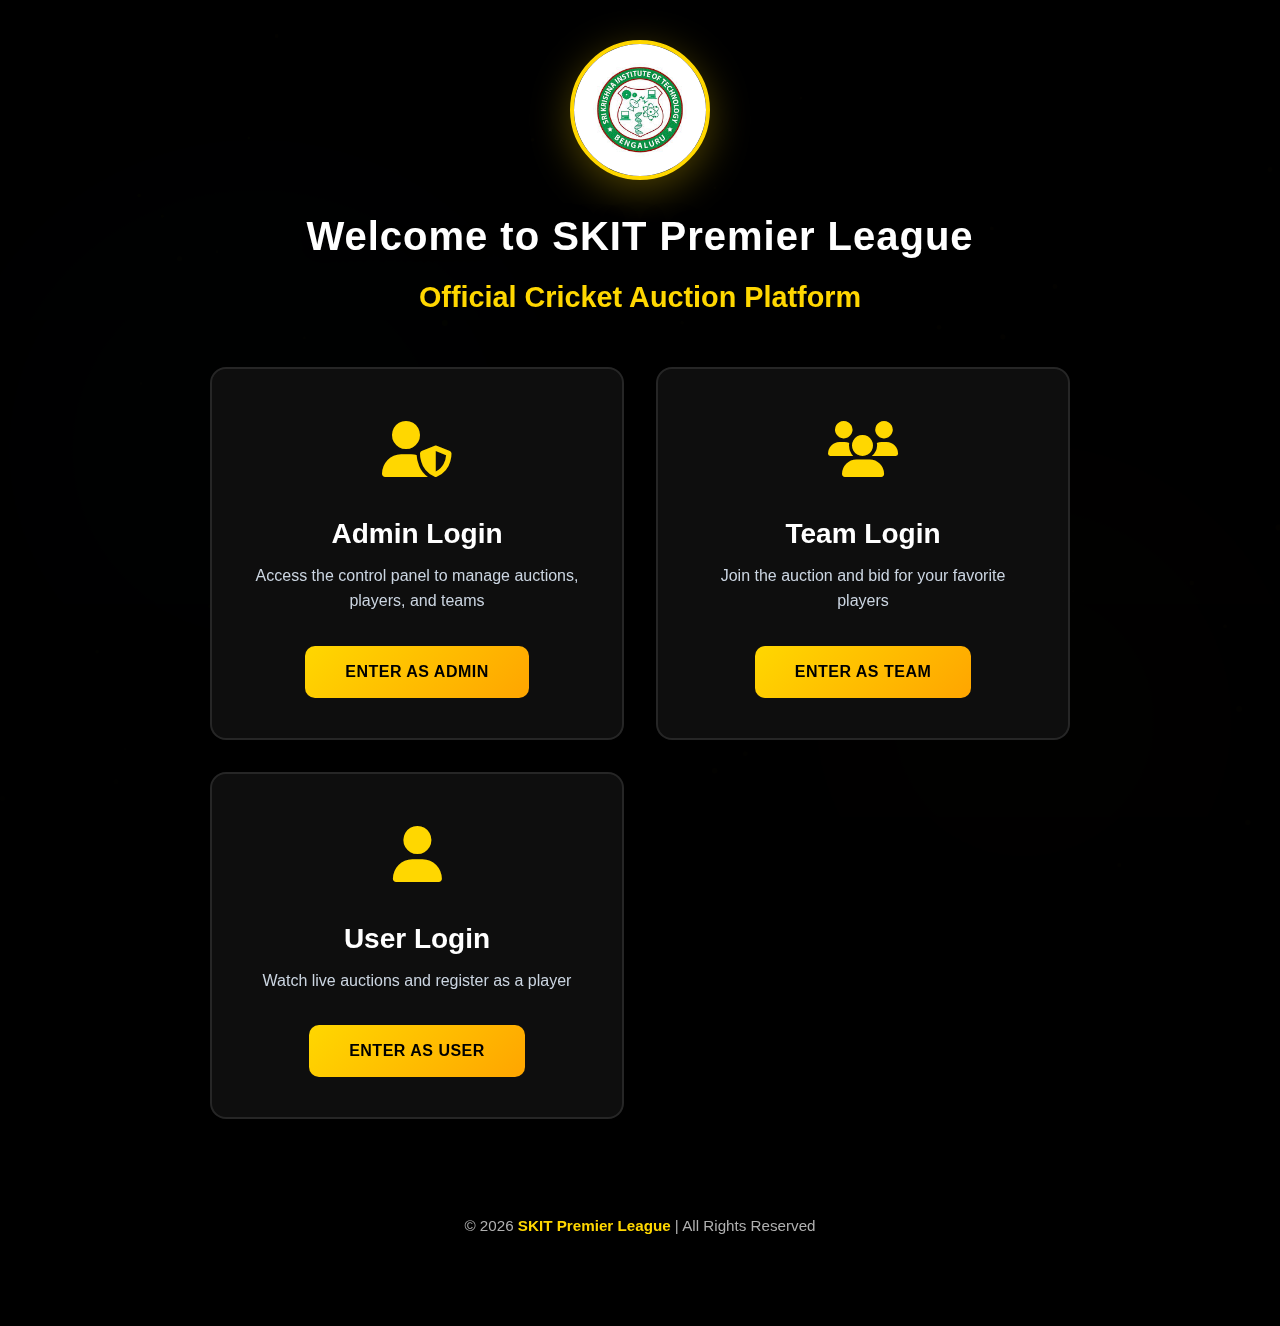
<file: templates/index.html>
<!DOCTYPE html>
<html lang="en">
<head>
  <meta charset="utf-8" />
  <meta name="viewport" content="width=device-width, initial-scale=1.0" />
  <title>SKIT Premier League - Cricket Auction Platform</title>
  <link rel="icon" type="image/jpeg" href="/static/skit-logo.jpg" />
  <link href="https://cdn.jsdelivr.net/npm/bootstrap@5.3.0/dist/css/bootstrap.min.css" rel="stylesheet" />
  <link rel="stylesheet" href="https://cdnjs.cloudflare.com/ajax/libs/font-awesome/6.4.0/css/all.min.css" />
  <link rel="stylesheet" href="/static/skit-pro.css" />
  
  <style>
    body {
      background: #000000 !important;
      overflow-x: hidden;
    }

    .hero-section {
      position: relative;
      min-height: 100vh;
      display: flex;
      align-items: center;
      justify-content: center;
      background: linear-gradient(rgba(0, 0, 0, 0.7), rgba(0, 0, 0, 0.85)),
                  url('https://images.unsplash.com/photo-1540747913346-19e32dc3e97e?w=1920&q=80') center/cover;
      background-attachment: fixed;
      padding: 40px 20px;
      animation: fadeIn 0.8s ease-out;
    }

    @keyframes fadeIn {
      from { opacity: 0; }
      to { opacity: 1; }
    }

    .hero-content {
      text-align: center;
      max-width: 1200px;
      animation: slideUp 1s ease-out;
    }

    @keyframes slideUp {
      from { opacity: 0; transform: translateY(30px); }
      to { opacity: 1; transform: translateY(0); }
    }

    .college-logo {
      width: 140px;
      height: 140px;
      border-radius: 50%;
      border: 4px solid #ffd700;
      box-shadow: 0 10px 40px rgba(255, 215, 0, 0.3);
      margin-bottom: 2rem;
      object-fit: cover;
    }

    .hero-title {
      font-size: clamp(2.5rem, 5vw, 4rem);
      font-weight: 800;
      color: #ffffff;
      margin-bottom: 1rem;
      text-shadow: 0 4px 20px rgba(0, 0, 0, 0.5);
      letter-spacing: 1px;
    }

    .hero-subtitle {
      font-size: clamp(1.2rem, 2.5vw, 1.8rem);
      color: #ffd700;
      margin-bottom: 3rem;
      font-weight: 600;
    }

    .login-cards {
      display: grid;
      grid-template-columns: repeat(auto-fit, minmax(300px, 1fr));
      gap: 2rem;
      max-width: 900px;
      margin: 0 auto;
      padding: 0 20px;
    }

    .login-card {
      background: rgba(17, 17, 17, 0.8);
      border: 2px solid rgba(255, 255, 255, 0.1);
      border-radius: 16px;
      padding: 2.5rem;
      text-align: center;
      transition: all 0.3s ease;
      cursor: pointer;
      position: relative;
      overflow: hidden;
    }

    .login-card::before {
      content: '';
      position: absolute;
      top: 0;
      left: 0;
      right: 0;
      bottom: 0;
      background: linear-gradient(135deg, #ffd700, #ffa500);
      opacity: 0;
      transition: opacity 0.3s ease;
    }

    .login-card:hover {
      transform: translateY(-8px);
      border-color: #ffd700;
      box-shadow: 0 20px 40px rgba(255, 215, 0, 0.2);
    }

    .login-card:hover::before {
      opacity: 0.05;
    }

    .login-card-content {
      position: relative;
      z-index: 1;
    }

    .card-icon {
      font-size: 3.5rem;
      color: #ffd700;
      margin-bottom: 1.5rem;
    }

    .card-title {
      font-size: 1.75rem;
      font-weight: 700;
      color: #ffffff;
      margin-bottom: 1rem;
    }

    .card-description {
      color: #cbd5e1;
      margin-bottom: 2rem;
      line-height: 1.6;
    }

    .card-btn {
      background: linear-gradient(135deg, #ffd700, #ffa500);
      color: #000000;
      border: none;
      padding: 14px 40px;
      border-radius: 10px;
      font-weight: 600;
      font-size: 1rem;
      transition: all 0.3s ease;
      cursor: pointer;
      text-transform: uppercase;
      letter-spacing: 0.5px;
    }

    .card-btn:hover {
      transform: scale(1.05);
      box-shadow: 0 10px 25px rgba(255, 215, 0, 0.4);
    }

    .footer {
      text-align: center;
      padding: 2rem;
      color: #94a3b8;
      font-size: 0.95rem;
      margin-top: 4rem;
    }

    .footer-highlight {
      color: #ffd700;
      font-weight: 600;
    }

    @media (max-width: 768px) {
      .hero-title { font-size: 2rem; }
      .hero-subtitle { font-size: 1.2rem; }
      .login-cards { grid-template-columns: 1fr; gap: 1.5rem; }
      .login-card { padding: 2rem 1.5rem; }
      .college-logo { width: 100px; height: 100px; }
    }
  </style>
</head>
<body>

  <!-- Hero Section -->
  <div class="hero-section">
    <div class="hero-content">
      <!-- College Logo -->
      <img src="/static/skit-logo.jpg" alt="SKIT College Logo" class="college-logo" />

      <h1 class="hero-title">Welcome to SKIT Premier League</h1>
      <p class="hero-subtitle">Official Cricket Auction Platform</p>
      
      <!-- Login Cards -->
      <div class="login-cards">
        <!-- Admin Login Card -->
        <div class="login-card" id="admin-login-card">
          <div class="login-card-content">
            <div class="card-icon">
              <i class="fas fa-user-shield"></i>
            </div>
            <h3 class="card-title">Admin Login</h3>
            <p class="card-description">
              Access the control panel to manage auctions, players, and teams
            </p>
            <button class="card-btn" type="button">Enter as Admin</button>
          </div>
        </div>

        <!-- Team Login Card -->
        <div class="login-card" id="team-login-card">
          <div class="login-card-content">
            <div class="card-icon">
              <i class="fas fa-users"></i>
            </div>
            <h3 class="card-title">Team Login</h3>
            <p class="card-description">
              Join the auction and bid for your favorite players
            </p>
            <button class="card-btn" type="button">Enter as Team</button>
          </div>
        </div>

        <!-- User Login Card -->
        <div class="login-card" id="user-login-card">
          <div class="login-card-content">
            <div class="card-icon">
              <i class="fas fa-user"></i>
            </div>
            <h3 class="card-title">User Login</h3>
            <p class="card-description">
              Watch live auctions and register as a player
            </p>
            <button class="card-btn" type="button">Enter as User</button>
          </div>
        </div>
      </div>

      <!-- Footer -->
      <div class="footer">
        <p>© 2026 <span class="footer-highlight">SKIT Premier League</span> | All Rights Reserved</p>
      </div>
    </div>
  </div>

  <!-- Admin Login Modal -->
  <div class="modal fade" id="adminModal" tabindex="-1" aria-labelledby="adminModalLabel" aria-hidden="true">
    <div class="modal-dialog modal-dialog-centered">
      <div class="modal-content">
        <div class="modal-header">
          <h5 class="modal-title" id="adminModalLabel">
            <i class="fas fa-user-shield me-2"></i>Admin Login
          </h5>
          <button type="button" class="btn-close" data-bs-dismiss="modal" aria-label="Close"></button>
        </div>
        <div class="modal-body">
          <div class="alert alert-warning mb-3">
            <i class="fas fa-exclamation-triangle me-2"></i>
            Admin login is for authorized organizers only.
          </div>
          <form id="admin-login-form">
            <div class="mb-3">
              <label class="form-label">Admin Email</label>
              <input name="email" type="email" class="form-control" placeholder="admin@cricket.com" required />
            </div>
            <div class="mb-3">
              <label class="form-label">Password</label>
              <input name="password" type="password" class="form-control" placeholder="Enter your password" required minlength="8" />
            </div>
            <div class="d-grid">
              <button type="submit" class="btn btn-primary">
                <i class="fas fa-sign-in-alt me-2"></i>Login as Admin
              </button>
            </div>
          </form>
        </div>
      </div>
    </div>
  </div>

  <!-- Team Login Modal -->
  <div class="modal fade" id="teamModal" tabindex="-1" aria-labelledby="teamModalLabel" aria-hidden="true">
    <div class="modal-dialog modal-dialog-centered">
      <div class="modal-content">
        <div class="modal-header">
          <h5 class="modal-title" id="teamModalLabel">
            <i class="fas fa-users me-2"></i>Team Login
          </h5>
          <button type="button" class="btn-close" data-bs-dismiss="modal" aria-label="Close"></button>
        </div>
        <div class="modal-body">
          <div class="alert alert-info mb-3">
            <i class="fas fa-info-circle me-2"></i>
            Team login is for registered teams to participate in bidding.
          </div>
          <form id="team-login-form">
            <div class="mb-3">
              <label class="form-label">Team Username</label>
              <input name="username" type="text" class="form-control" placeholder="Enter team username" required />
            </div>
            <div class="mb-3">
              <label class="form-label">Password</label>
              <input name="password" type="password" class="form-control" placeholder="Enter your password" required />
            </div>
            <div class="d-grid">
              <button type="submit" class="btn btn-primary">
                <i class="fas fa-sign-in-alt me-2"></i>Login as Team
              </button>
            </div>
          </form>
        </div>
      </div>
    </div>
  </div>

  <!-- User Login Modal -->
  <div class="modal fade" id="userLoginModal" tabindex="-1" aria-labelledby="userLoginModalLabel" aria-hidden="true">
    <div class="modal-dialog modal-dialog-centered">
      <div class="modal-content">
        <div class="modal-header">
          <h5 class="modal-title" id="userLoginModalLabel">
            <i class="fas fa-user me-2"></i>User Login
          </h5>
          <button type="button" class="btn-close" data-bs-dismiss="modal" aria-label="Close"></button>
        </div>
        <div class="modal-body">
          <form id="user-login-form">
            <div class="mb-3">
              <label class="form-label">Email</label>
              <input name="email" type="email" class="form-control" placeholder="your@email.com" required />
            </div>
            <div class="mb-3">
              <label class="form-label">Password</label>
              <input name="password" type="password" class="form-control" placeholder="Enter your password" required minlength="8" />
            </div>
            <div class="d-grid">
              <button type="submit" class="btn btn-primary">
                <i class="fas fa-sign-in-alt me-2"></i>Login
              </button>
            </div>
          </form>
          <div class="text-center mt-3">
            <small style="color: #94a3b8;">
              Don't have an account? 
              <a href="#" class="text-decoration-none" style="color: #facc15;" data-bs-dismiss="modal" data-bs-toggle="modal" data-bs-target="#registerModal">
                Register here
              </a>
            </small>
          </div>
        </div>
      </div>
    </div>
  </div>

  <!-- Register Modal -->
  <div class="modal fade" id="registerModal" tabindex="-1" aria-labelledby="registerModalLabel" aria-hidden="true">
    <div class="modal-dialog modal-dialog-centered">
      <div class="modal-content">
        <div class="modal-header">
          <h5 class="modal-title" id="registerModalLabel">
            <i class="fas fa-user-plus me-2"></i>Create Account
          </h5>
          <button type="button" class="btn-close" data-bs-dismiss="modal" aria-label="Close"></button>
        </div>
        <div class="modal-body">
          <form id="register-form">
            <div class="mb-3">
              <label class="form-label">Email</label>
              <input name="email" type="email" class="form-control" placeholder="your@email.com" required />
            </div>
            <div class="mb-3">
              <label class="form-label">Name (optional)</label>
              <input name="name" type="text" class="form-control" placeholder="Your full name" />
            </div>
            <div class="mb-3">
              <label class="form-label">Password</label>
              <input name="password" type="password" class="form-control" placeholder="Create a password (min 8 characters)" required minlength="8" />
            </div>
            <div class="d-grid">
              <button type="submit" class="btn btn-primary">
                <i class="fas fa-user-plus me-2"></i>Create Account
              </button>
            </div>
          </form>
          <div class="text-center mt-3">
            <small style="color: #94a3b8;">
              Already have an account? 
              <a href="#" class="text-decoration-none" style="color: #facc15;" data-bs-dismiss="modal" data-bs-toggle="modal" data-bs-target="#userLoginModal">
                Login here
              </a>
            </small>
          </div>
        </div>
      </div>
    </div>
  </div>

  <script src="https://cdn.jsdelivr.net/npm/bootstrap@5.3.0/dist/js/bootstrap.bundle.min.js"></script>
  <script src="/static/cinematic-effects.js"></script>
  
  <script>
    // Wait for DOM to be fully loaded
    document.addEventListener('DOMContentLoaded', function() {
      
      // Function to open modal
      function openModal(modalId) {
        const modal = new bootstrap.Modal(document.getElementById(modalId));
        modal.show();
      }

      // Add click event listeners to login cards
      document.getElementById('admin-login-card').addEventListener('click', function() {
        openModal('adminModal');
      });

      document.getElementById('team-login-card').addEventListener('click', function() {
        openModal('teamModal');
      });

      document.getElementById('user-login-card').addEventListener('click', function() {
        openModal('userLoginModal');
      });

      // User Login Form Handler
      document.getElementById('user-login-form').addEventListener('submit', async (e) => {
        e.preventDefault();
        const formData = new FormData(e.target);
        
        try {
          const response = await fetch('/auth/login', {
            method: 'POST',
            body: formData
          });
          
          const data = await response.json();
          
          if (response.ok && data.access_token) {
            localStorage.setItem('access_token', data.access_token);
            localStorage.setItem('refresh_token', data.refresh_token);
            
            // Close modal first
            const modalElement = document.getElementById('userLoginModal');
            const modal = bootstrap.Modal.getInstance(modalElement);
            if (modal) {
              modal.hide();
            }
            
            // Wait for modal to close, then redirect
            setTimeout(() => {
              window.location.href = '/user/dashboard';
            }, 300);
          } else {
            alert(data.detail || 'Login failed. Please check your credentials.');
          }
        } catch (error) {
          console.error('Login error:', error);
          alert('An error occurred during login. Please try again.');
        }
      });

      // Register Form Handler
      document.getElementById('register-form').addEventListener('submit', async (e) => {
        e.preventDefault();
        const formData = new FormData(e.target);
        
        try {
          const response = await fetch('/auth/register', {
            method: 'POST',
            body: formData
          });
          
          const data = await response.json();
          
          if (response.ok && data.ok) {
            alert(data.message || 'Registration successful! Please login.');
            
            // Close register modal
            const registerModalElement = document.getElementById('registerModal');
            const registerModal = bootstrap.Modal.getInstance(registerModalElement);
            if (registerModal) {
              registerModal.hide();
            }
            
            // Open login modal after a short delay
            setTimeout(() => {
              openModal('userLoginModal');
            }, 500);
            
            e.target.reset();
          } else {
            alert(data.detail || 'Registration failed. Please try again.');
          }
        } catch (error) {
          console.error('Registration error:', error);
          alert('An error occurred during registration. Please try again.');
        }
      });

      // Admin Login Form Handler
      document.getElementById('admin-login-form').addEventListener('submit', async (e) => {
        e.preventDefault();
        const formData = new FormData(e.target);
        
        try {
          const response = await fetch('/auth/login', {
            method: 'POST',
            body: formData
          });
          
          const data = await response.json();
          
          if (response.ok && data.access_token) {
            localStorage.setItem('access_token', data.access_token);
            localStorage.setItem('refresh_token', data.refresh_token);
            
            // Close modal first
            const modalElement = document.getElementById('adminModal');
            const modal = bootstrap.Modal.getInstance(modalElement);
            if (modal) {
              modal.hide();
            }
            
            // Wait for modal to close, then redirect
            setTimeout(() => {
              window.location.href = '/admin';
            }, 300);
          } else {
            alert(data.detail || 'Login failed. Please check your credentials.');
          }
        } catch (error) {
          console.error('Login error:', error);
          alert('An error occurred during login. Please try again.');
        }
      });

      // Team Login Form Handler
      document.getElementById('team-login-form').addEventListener('submit', async (e) => {
        e.preventDefault();
        const formData = new FormData(e.target);
        
        console.log('Team login attempt with username:', formData.get('username'));
        
        try {
          const response = await fetch('/auth/team/login', {
            method: 'POST',
            body: formData
          });
          
          const data = await response.json();
          console.log('Team login response:', data);
          
          if (response.ok && data.access_token) {
            localStorage.setItem('access_token', data.access_token);
            localStorage.setItem('refresh_token', data.refresh_token);
            localStorage.setItem('team_id', data.team_id);
            console.log('Tokens saved, redirecting to team dashboard...');
            
            // Close modal first
            const modalElement = document.getElementById('teamModal');
            const modal = bootstrap.Modal.getInstance(modalElement);
            if (modal) {
              modal.hide();
            }
            
            // Wait for modal to close, then redirect
            setTimeout(() => {
              window.location.href = '/team/dashboard';
            }, 300);
          } else {
            console.error('Team login failed:', data);
            alert(data.detail || 'Login failed. Please check your credentials.');
          }
        } catch (error) {
          console.error('Team login error:', error);
          alert('An error occurred during login. Please try again.');
        }
      });

    }); // End of DOMContentLoaded
  </script>

</body>
</html>
</file>
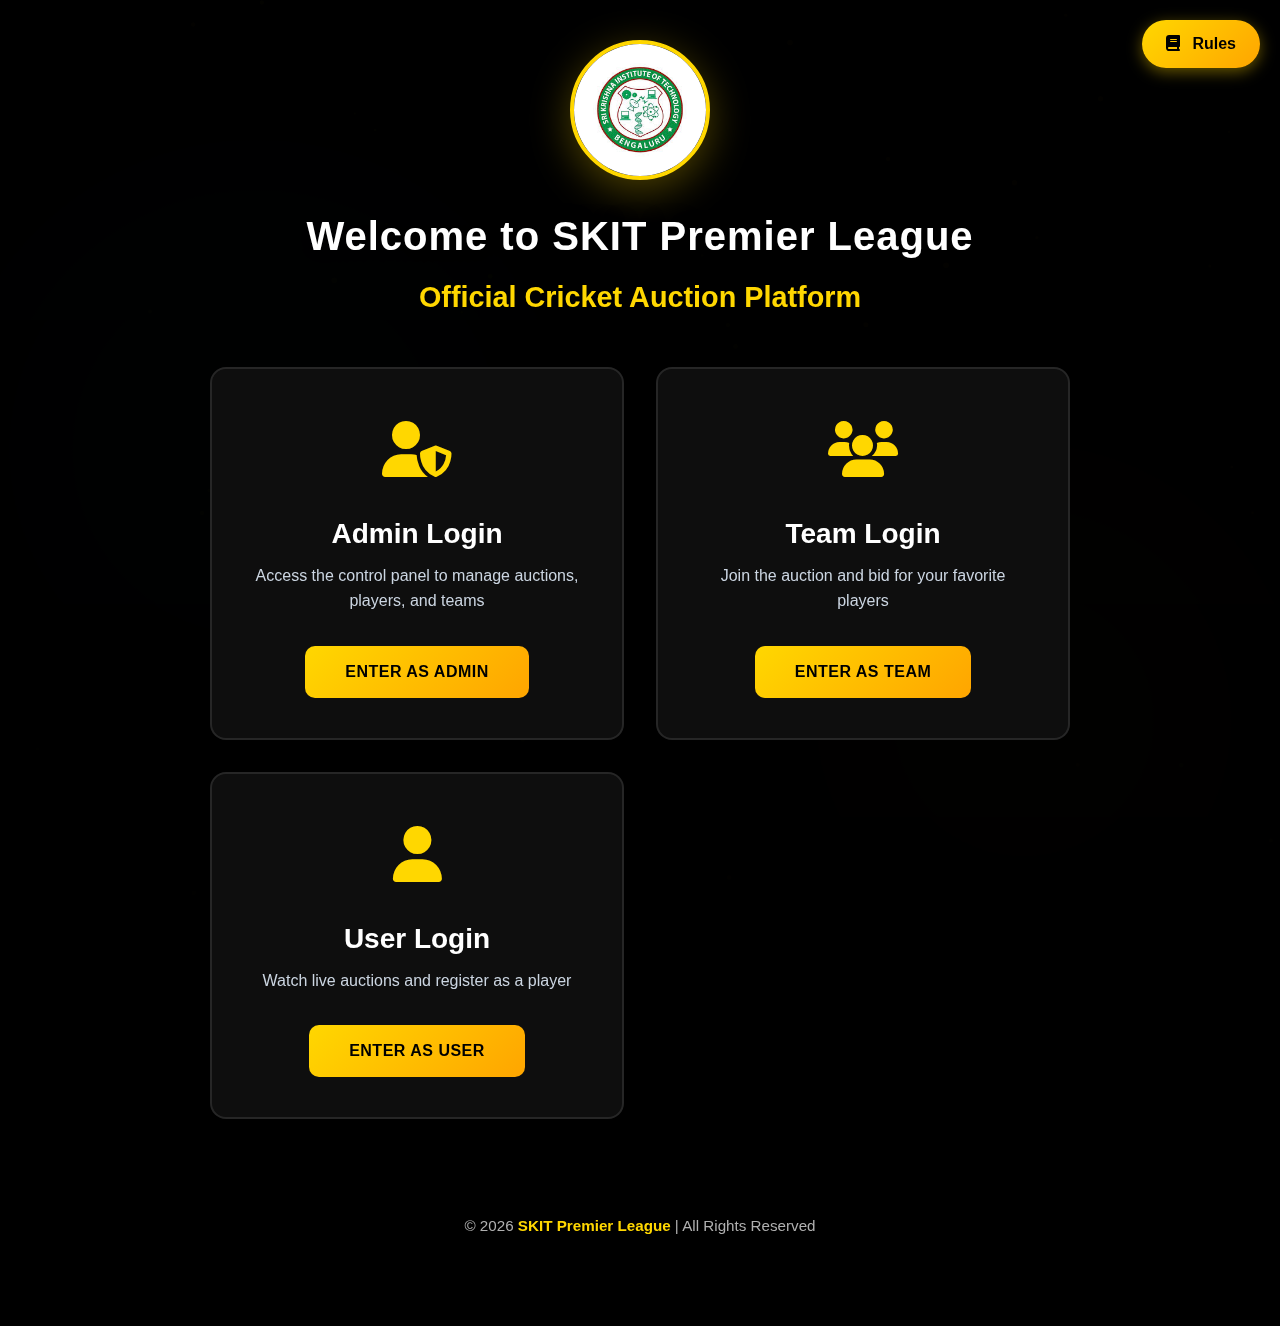
<file: cricket-auction-platform1/templates/index.html>
<!DOCTYPE html>
<html lang="en">
<head>
  <meta charset="utf-8" />
  <meta name="viewport" content="width=device-width, initial-scale=1.0" />
  <title>SKIT Premier League - Cricket Auction Platform</title>
  <link rel="icon" type="image/jpeg" href="/static/skit-logo.jpg" />
  <link href="https://cdn.jsdelivr.net/npm/bootstrap@5.3.0/dist/css/bootstrap.min.css" rel="stylesheet" />
  <link rel="stylesheet" href="https://cdnjs.cloudflare.com/ajax/libs/font-awesome/6.4.0/css/all.min.css" />
  <link rel="stylesheet" href="/static/skit-pro.css" />
  
  <style>
    body {
      background: #000000 !important;
      overflow-x: hidden;
    }

    .hero-section {
      position: relative;
      min-height: 100vh;
      display: flex;
      align-items: center;
      justify-content: center;
      background: linear-gradient(rgba(0, 0, 0, 0.7), rgba(0, 0, 0, 0.85)),
                  url('https://images.unsplash.com/photo-1540747913346-19e32dc3e97e?w=1920&q=80') center/cover;
      background-attachment: fixed;
      padding: 40px 20px;
      animation: fadeIn 0.8s ease-out;
    }

    @keyframes fadeIn {
      from { opacity: 0; }
      to { opacity: 1; }
    }

    .hero-content {
      text-align: center;
      max-width: 1200px;
      animation: slideUp 1s ease-out;
    }

    @keyframes slideUp {
      from { opacity: 0; transform: translateY(30px); }
      to { opacity: 1; transform: translateY(0); }
    }

    .college-logo {
      width: 140px;
      height: 140px;
      border-radius: 50%;
      border: 4px solid #ffd700;
      box-shadow: 0 10px 40px rgba(255, 215, 0, 0.3);
      margin-bottom: 2rem;
      object-fit: cover;
    }

    .hero-title {
      font-size: clamp(2.5rem, 5vw, 4rem);
      font-weight: 800;
      color: #ffffff;
      margin-bottom: 1rem;
      text-shadow: 0 4px 20px rgba(0, 0, 0, 0.5);
      letter-spacing: 1px;
    }

    .hero-subtitle {
      font-size: clamp(1.2rem, 2.5vw, 1.8rem);
      color: #ffd700;
      margin-bottom: 3rem;
      font-weight: 600;
    }

    .login-cards {
      display: grid;
      grid-template-columns: repeat(auto-fit, minmax(300px, 1fr));
      gap: 2rem;
      max-width: 900px;
      margin: 0 auto;
      padding: 0 20px;
    }

    .login-card {
      background: rgba(17, 17, 17, 0.8);
      border: 2px solid rgba(255, 255, 255, 0.1);
      border-radius: 16px;
      padding: 2.5rem;
      text-align: center;
      transition: all 0.3s ease;
      cursor: pointer;
      position: relative;
      overflow: hidden;
    }

    .login-card::before {
      content: '';
      position: absolute;
      top: 0;
      left: 0;
      right: 0;
      bottom: 0;
      background: linear-gradient(135deg, #ffd700, #ffa500);
      opacity: 0;
      transition: opacity 0.3s ease;
    }

    .login-card:hover {
      transform: translateY(-8px);
      border-color: #ffd700;
      box-shadow: 0 20px 40px rgba(255, 215, 0, 0.2);
    }

    .login-card:hover::before {
      opacity: 0.05;
    }

    .login-card-content {
      position: relative;
      z-index: 1;
    }

    .card-icon {
      font-size: 3.5rem;
      color: #ffd700;
      margin-bottom: 1.5rem;
    }

    .card-title {
      font-size: 1.75rem;
      font-weight: 700;
      color: #ffffff;
      margin-bottom: 1rem;
    }

    .card-description {
      color: #cbd5e1;
      margin-bottom: 2rem;
      line-height: 1.6;
    }

    .card-btn {
      background: linear-gradient(135deg, #ffd700, #ffa500);
      color: #000000;
      border: none;
      padding: 14px 40px;
      border-radius: 10px;
      font-weight: 600;
      font-size: 1rem;
      transition: all 0.3s ease;
      cursor: pointer;
      text-transform: uppercase;
      letter-spacing: 0.5px;
    }

    .card-btn:hover {
      transform: scale(1.05);
      box-shadow: 0 10px 25px rgba(255, 215, 0, 0.4);
    }

    .footer {
      text-align: center;
      padding: 2rem;
      color: #94a3b8;
      font-size: 0.95rem;
      margin-top: 4rem;
    }

    .footer-highlight {
      color: #ffd700;
      font-weight: 600;
    }

    @media (max-width: 768px) {
      .hero-title { font-size: 2rem; }
      .hero-subtitle { font-size: 1.2rem; }
      .login-cards { grid-template-columns: 1fr; gap: 1.5rem; }
      .login-card { padding: 2rem 1.5rem; }
      .college-logo { width: 100px; height: 100px; }
    }
    
    /* Rules Button */
    .rules-btn {
      position: fixed;
      top: 20px;
      right: 20px;
      background: linear-gradient(135deg, #ffd700, #ffa500);
      color: #000;
      border: none;
      padding: 12px 24px;
      border-radius: 25px;
      font-weight: 600;
      font-size: 1rem;
      cursor: pointer;
      box-shadow: 0 4px 15px rgba(255, 215, 0, 0.4);
      transition: all 0.3s ease;
      z-index: 1000;
    }
    
    .rules-btn:hover {
      transform: translateY(-2px);
      box-shadow: 0 6px 20px rgba(255, 215, 0, 0.6);
    }
    
    .rules-btn i {
      margin-right: 8px;
    }
  </style>
</head>
<body>

  <!-- Hero Section -->
  <div class="hero-section">
    <!-- Rules Button (Top Right) -->
    <button class="rules-btn" onclick="openRulesModal()">
      <i class="fas fa-book"></i> Rules
    </button>
    
    <div class="hero-content">
      <!-- College Logo -->
      <img src="/static/skit-logo.jpg" alt="SKIT College Logo" class="college-logo" />

      <h1 class="hero-title">Welcome to SKIT Premier League</h1>
      <p class="hero-subtitle">Official Cricket Auction Platform</p>
      
      <!-- Login Cards -->
      <div class="login-cards">
        <!-- Admin Login Card -->
        <div class="login-card" id="admin-login-card">
          <div class="login-card-content">
            <div class="card-icon">
              <i class="fas fa-user-shield"></i>
            </div>
            <h3 class="card-title">Admin Login</h3>
            <p class="card-description">
              Access the control panel to manage auctions, players, and teams
            </p>
            <button class="card-btn" type="button">Enter as Admin</button>
          </div>
        </div>

        <!-- Team Login Card -->
        <div class="login-card" id="team-login-card">
          <div class="login-card-content">
            <div class="card-icon">
              <i class="fas fa-users"></i>
            </div>
            <h3 class="card-title">Team Login</h3>
            <p class="card-description">
              Join the auction and bid for your favorite players
            </p>
            <button class="card-btn" type="button">Enter as Team</button>
          </div>
        </div>

        <!-- User Login Card -->
        <div class="login-card" id="user-login-card">
          <div class="login-card-content">
            <div class="card-icon">
              <i class="fas fa-user"></i>
            </div>
            <h3 class="card-title">User Login</h3>
            <p class="card-description">
              Watch live auctions and register as a player
            </p>
            <button class="card-btn" type="button">Enter as User</button>
          </div>
        </div>
      </div>

      <!-- Footer -->
      <div class="footer">
        <p>© 2026 <span class="footer-highlight">SKIT Premier League</span> | All Rights Reserved</p>
      </div>
    </div>
  </div>

  <!-- Admin Login Modal -->
  <div class="modal fade" id="adminModal" tabindex="-1" aria-labelledby="adminModalLabel" aria-hidden="true">
    <div class="modal-dialog modal-dialog-centered">
      <div class="modal-content">
        <div class="modal-header">
          <h5 class="modal-title" id="adminModalLabel">
            <i class="fas fa-user-shield me-2"></i>Admin Login
          </h5>
          <button type="button" class="btn-close" data-bs-dismiss="modal" aria-label="Close"></button>
        </div>
        <div class="modal-body">
          <div class="alert alert-warning mb-3">
            <i class="fas fa-exclamation-triangle me-2"></i>
            Admin login is for authorized organizers only.
          </div>
          <form id="admin-login-form">
            <div class="mb-3">
              <label class="form-label">Admin Email</label>
              <input name="email" type="email" class="form-control" placeholder="admin@cricket.com" required />
            </div>
            <div class="mb-3">
              <label class="form-label">Password</label>
              <input name="password" type="password" class="form-control" placeholder="Enter your password" required minlength="8" />
            </div>
            <div class="d-grid">
              <button type="submit" class="btn btn-primary">
                <i class="fas fa-sign-in-alt me-2"></i>Login as Admin
              </button>
            </div>
          </form>
        </div>
      </div>
    </div>
  </div>

  <!-- Team Login Modal -->
  <div class="modal fade" id="teamModal" tabindex="-1" aria-labelledby="teamModalLabel" aria-hidden="true">
    <div class="modal-dialog modal-dialog-centered">
      <div class="modal-content">
        <div class="modal-header">
          <h5 class="modal-title" id="teamModalLabel">
            <i class="fas fa-users me-2"></i>Team Login
          </h5>
          <button type="button" class="btn-close" data-bs-dismiss="modal" aria-label="Close"></button>
        </div>
        <div class="modal-body">
          <div class="alert alert-info mb-3">
            <i class="fas fa-info-circle me-2"></i>
            Team login is for registered teams to participate in bidding.
          </div>
          <form id="team-login-form">
            <div class="mb-3">
              <label class="form-label">Team Username</label>
              <input name="username" type="text" class="form-control" placeholder="Enter team username" required />
            </div>
            <div class="mb-3">
              <label class="form-label">Password</label>
              <input name="password" type="password" class="form-control" placeholder="Enter your password" required />
            </div>
            <div class="d-grid">
              <button type="submit" class="btn btn-primary">
                <i class="fas fa-sign-in-alt me-2"></i>Login as Team
              </button>
            </div>
          </form>
        </div>
      </div>
    </div>
  </div>

  <!-- User Login Modal -->
  <div class="modal fade" id="userLoginModal" tabindex="-1" aria-labelledby="userLoginModalLabel" aria-hidden="true">
    <div class="modal-dialog modal-dialog-centered">
      <div class="modal-content">
        <div class="modal-header">
          <h5 class="modal-title" id="userLoginModalLabel">
            <i class="fas fa-user me-2"></i>User Login
          </h5>
          <button type="button" class="btn-close" data-bs-dismiss="modal" aria-label="Close"></button>
        </div>
        <div class="modal-body">
          <form id="user-login-form">
            <div class="mb-3">
              <label class="form-label">Email</label>
              <input name="email" type="email" class="form-control" placeholder="your@email.com" required />
            </div>
            <div class="mb-3">
              <label class="form-label">Password</label>
              <input name="password" type="password" class="form-control" placeholder="Enter your password" required minlength="8" />
            </div>
            <div class="d-grid">
              <button type="submit" class="btn btn-primary">
                <i class="fas fa-sign-in-alt me-2"></i>Login
              </button>
            </div>
          </form>
          <div class="text-center mt-3">
            <small style="color: #94a3b8;">
              Don't have an account? 
              <a href="#" class="text-decoration-none" style="color: #facc15;" data-bs-dismiss="modal" data-bs-toggle="modal" data-bs-target="#registerModal">
                Register here
              </a>
            </small>
          </div>
        </div>
      </div>
    </div>
  </div>

  <!-- Register Modal -->
  <div class="modal fade" id="registerModal" tabindex="-1" aria-labelledby="registerModalLabel" aria-hidden="true">
    <div class="modal-dialog modal-dialog-centered">
      <div class="modal-content">
        <div class="modal-header">
          <h5 class="modal-title" id="registerModalLabel">
            <i class="fas fa-user-plus me-2"></i>Create Account
          </h5>
          <button type="button" class="btn-close" data-bs-dismiss="modal" aria-label="Close"></button>
        </div>
        <div class="modal-body">
          <form id="register-form">
            <div class="mb-3">
              <label class="form-label">Email</label>
              <input name="email" type="email" class="form-control" placeholder="your@email.com" required />
            </div>
            <div class="mb-3">
              <label class="form-label">Name (optional)</label>
              <input name="name" type="text" class="form-control" placeholder="Your full name" />
            </div>
            <div class="mb-3">
              <label class="form-label">Password</label>
              <input name="password" type="password" class="form-control" placeholder="Create a password" required minlength="8" />
              <small class="text-muted">
                Must be at least 8 characters with uppercase, lowercase, and numbers
              </small>
            </div>
            <div class="d-grid">
              <button type="submit" class="btn btn-primary">
                <i class="fas fa-user-plus me-2"></i>Create Account
              </button>
            </div>
          </form>
          <div class="text-center mt-3">
            <small style="color: #94a3b8;">
              Already have an account? 
              <a href="#" class="text-decoration-none" style="color: #facc15;" data-bs-dismiss="modal" data-bs-toggle="modal" data-bs-target="#userLoginModal">
                Login here
              </a>
            </small>
          </div>
        </div>
      </div>
    </div>
  </div>

  <!-- Rules Modal -->
  <div class="modal fade" id="rulesModal" tabindex="-1" aria-labelledby="rulesModalLabel" aria-hidden="true">
    <div class="modal-dialog modal-dialog-centered modal-lg">
      <div class="modal-content">
        <div class="modal-header" style="background: linear-gradient(135deg, #ffd700, #ffa500); color: #000;">
          <h5 class="modal-title" id="rulesModalLabel">
            <i class="fas fa-book me-2"></i>SKIT Premier League - Auction Rules
          </h5>
          <button type="button" class="btn-close" data-bs-dismiss="modal" aria-label="Close"></button>
        </div>
        <div class="modal-body" style="max-height: 70vh; overflow-y: auto;">
          
          <div class="mb-4">
            <h6 style="color: #ffd700; font-weight: 700;">
              <i class="fas fa-info-circle me-2"></i>How the Auction Works
            </h6>
            <p style="color: #cbd5e1; line-height: 1.8;">
              SKIT Premier League is a live cricket auction platform where teams bid for players in real-time. 
              The auction is managed by admins and teams compete to build the best squad within their budget.
            </p>
          </div>

          <div class="mb-4">
            <h6 style="color: #ffd700; font-weight: 700;">
              <i class="fas fa-user-plus me-2"></i>1. Player Registration
            </h6>
            <ul style="color: #cbd5e1; line-height: 1.8;">
              <li>Users can register on the platform and create their profile</li>
              <li>After registration, users can submit their player profile with details like name, role, category, and base price</li>
              <li>Players can upload their photo and provide cricket statistics</li>
              <li>Admin reviews and approves player registrations before they enter the auction pool</li>
            </ul>
          </div>

          <div class="mb-4">
            <h6 style="color: #ffd700; font-weight: 700;">
              <i class="fas fa-users me-2"></i>2. Team Registration
            </h6>
            <ul style="color: #cbd5e1; line-height: 1.8;">
              <li>Teams are created by the admin with a username and password</li>
              <li>Each team receives a budget (purse) to spend on players</li>
              <li>Teams must maintain minimum squad requirements (e.g., minimum players per category)</li>
              <li>Teams login using their credentials to participate in bidding</li>
            </ul>
          </div>

          <div class="mb-4">
            <h6 style="color: #ffd700; font-weight: 700;">
              <i class="fas fa-gavel me-2"></i>3. Live Auction Process
            </h6>
            <ul style="color: #cbd5e1; line-height: 1.8;">
              <li><strong>Admin Control:</strong> Admin starts the auction and brings players one by one</li>
              <li><strong>Player Display:</strong> Current player's details are shown to all teams in real-time</li>
              <li><strong>Bidding:</strong> Teams place bids higher than the current bid amount</li>
              <li><strong>Timer:</strong> Each player has a countdown timer (e.g., 30 seconds)</li>
              <li><strong>Winning:</strong> When timer expires, the highest bidder wins the player</li>
              <li><strong>Budget Update:</strong> Winning team's purse is reduced by the bid amount</li>
              <li><strong>Next Player:</strong> Admin moves to the next player and the process repeats</li>
            </ul>
          </div>

          <div class="mb-4">
            <h6 style="color: #ffd700; font-weight: 700;">
              <i class="fas fa-layer-group me-2"></i>4. Player Categories
            </h6>
            <ul style="color: #cbd5e1; line-height: 1.8;">
              <li><strong>Platinum:</strong> Premium players with highest base price</li>
              <li><strong>Gold:</strong> High-value players</li>
              <li><strong>Silver:</strong> Mid-tier players</li>
              <li><strong>Bronze:</strong> Entry-level players</li>
              <li>Each category has different base prices set by admin</li>
            </ul>
          </div>

          <div class="mb-4">
            <h6 style="color: #ffd700; font-weight: 700;">
              <i class="fas fa-user-shield me-2"></i>5. Admin Controls
            </h6>
            <ul style="color: #cbd5e1; line-height: 1.8;">
              <li>Start/pause/resume auction</li>
              <li>Approve or reject player registrations</li>
              <li>Create and manage teams</li>
              <li>Set auction timer and base prices</li>
              <li>Monitor live bidding and resolve disputes</li>
              <li>View analytics and auction statistics</li>
              <li>Manage player categories and roles</li>
            </ul>
          </div>

          <div class="mb-4">
            <h6 style="color: #ffd700; font-weight: 700;">
              <i class="fas fa-chart-line me-2"></i>6. Team Dashboard Features
            </h6>
            <ul style="color: #cbd5e1; line-height: 1.8;">
              <li><strong>Live Bidding:</strong> Place bids on current player</li>
              <li><strong>My Squad:</strong> View purchased players and remaining budget</li>
              <li><strong>Wishlist:</strong> Mark favorite players before auction</li>
              <li><strong>Comparison:</strong> Compare your team with other teams</li>
              <li><strong>Live Chat:</strong> Communicate with other teams during auction</li>
              <li><strong>Real-time Updates:</strong> Instant notifications via WebSocket</li>
            </ul>
          </div>

          <div class="mb-4">
            <h6 style="color: #ffd700; font-weight: 700;">
              <i class="fas fa-trophy me-2"></i>7. Winning Strategy
            </h6>
            <ul style="color: #cbd5e1; line-height: 1.8;">
              <li>Plan your budget wisely across all categories</li>
              <li>Use wishlist to track target players</li>
              <li>Monitor other teams' spending and remaining purse</li>
              <li>Balance between star players and squad depth</li>
              <li>Act quickly when timer is running out</li>
              <li>Save budget for key players in your preferred categories</li>
            </ul>
          </div>

          <div class="alert alert-warning" style="background: rgba(255, 215, 0, 0.1); border: 1px solid #ffd700; color: #ffd700;">
            <i class="fas fa-exclamation-triangle me-2"></i>
            <strong>Important:</strong> All bids are final. Once you win a player, the amount is deducted from your purse and cannot be reversed.
          </div>

        </div>
        <div class="modal-footer">
          <button type="button" class="btn btn-secondary" data-bs-dismiss="modal">Close</button>
        </div>
      </div>
    </div>
  </div>

  <script src="https://cdn.jsdelivr.net/npm/bootstrap@5.3.0/dist/js/bootstrap.bundle.min.js"></script>
  <script src="/static/cinematic-effects.js"></script>
  
  <script>
    // Function to open Rules modal (global scope for onclick)
    function openRulesModal() {
      const modal = new bootstrap.Modal(document.getElementById('rulesModal'));
      modal.show();
    }

    // Wait for DOM to be fully loaded
    document.addEventListener('DOMContentLoaded', function() {
      
      // Function to open modal
      function openModal(modalId) {
        const modal = new bootstrap.Modal(document.getElementById(modalId));
        modal.show();
      }

      // Add click event listeners to login cards
      document.getElementById('admin-login-card').addEventListener('click', function() {
        openModal('adminModal');
      });

      document.getElementById('team-login-card').addEventListener('click', function() {
        openModal('teamModal');
      });

      document.getElementById('user-login-card').addEventListener('click', function() {
        openModal('userLoginModal');
      });

      // User Login Form Handler
      document.getElementById('user-login-form').addEventListener('submit', async (e) => {
        e.preventDefault();
        const formData = new FormData(e.target);
        
        try {
          const response = await fetch('/auth/login', {
            method: 'POST',
            body: formData
          });
          
          const data = await response.json();
          
          if (response.ok && data.access_token) {
            localStorage.setItem('access_token', data.access_token);
            localStorage.setItem('refresh_token', data.refresh_token);
            
            // Close modal first
            const modalElement = document.getElementById('userLoginModal');
            const modal = bootstrap.Modal.getInstance(modalElement);
            if (modal) {
              modal.hide();
            }
            
            // Wait for modal to close, then redirect
            setTimeout(() => {
              window.location.href = '/user/dashboard';
            }, 300);
          } else {
            alert(data.detail || 'Login failed. Please check your credentials.');
          }
        } catch (error) {
          console.error('Login error:', error);
          alert('An error occurred during login. Please try again.');
        }
      });

      // Register Form Handler
      document.getElementById('register-form').addEventListener('submit', async (e) => {
        e.preventDefault();
        const formData = new FormData(e.target);
        
        try {
          const response = await fetch('/auth/register', {
            method: 'POST',
            body: formData
          });
          
          const data = await response.json();
          
          if (response.ok && data.ok) {
            alert(data.message || 'Registration successful! Please login.');
            
            // Close register modal
            const registerModalElement = document.getElementById('registerModal');
            const registerModal = bootstrap.Modal.getInstance(registerModalElement);
            if (registerModal) {
              registerModal.hide();
            }
            
            // Open login modal after a short delay
            setTimeout(() => {
              openModal('userLoginModal');
            }, 500);
            
            e.target.reset();
          } else {
            // Handle error message properly
            let errorMessage = 'Registration failed. Please try again.';
            if (typeof data.detail === 'string') {
              errorMessage = data.detail;
            } else if (data.message) {
              errorMessage = data.message;
            } else if (data.detail && typeof data.detail === 'object') {
              errorMessage = JSON.stringify(data.detail);
            }
            alert(errorMessage);
          }
        } catch (error) {
          console.error('Registration error:', error);
          alert('An error occurred during registration. Please try again.');
        }
      });

      // Admin Login Form Handler
      document.getElementById('admin-login-form').addEventListener('submit', async (e) => {
        e.preventDefault();
        const formData = new FormData(e.target);
        
        try {
          const response = await fetch('/auth/login', {
            method: 'POST',
            body: formData
          });
          
          const data = await response.json();
          
          if (response.ok && data.access_token) {
            localStorage.setItem('access_token', data.access_token);
            localStorage.setItem('refresh_token', data.refresh_token);
            
            // Close modal first
            const modalElement = document.getElementById('adminModal');
            const modal = bootstrap.Modal.getInstance(modalElement);
            if (modal) {
              modal.hide();
            }
            
            // Wait for modal to close, then redirect
            setTimeout(() => {
              window.location.href = '/admin';
            }, 300);
          } else {
            alert(data.detail || 'Login failed. Please check your credentials.');
          }
        } catch (error) {
          console.error('Login error:', error);
          alert('An error occurred during login. Please try again.');
        }
      });

      // Team Login Form Handler
      document.getElementById('team-login-form').addEventListener('submit', async (e) => {
        e.preventDefault();
        const formData = new FormData(e.target);
        
        console.log('Team login attempt with username:', formData.get('username'));
        
        try {
          const response = await fetch('/auth/team/login', {
            method: 'POST',
            body: formData
          });
          
          const data = await response.json();
          console.log('Team login response:', data);
          
          if (response.ok && data.access_token) {
            localStorage.setItem('access_token', data.access_token);
            localStorage.setItem('refresh_token', data.refresh_token);
            localStorage.setItem('team_id', data.team_id);
            console.log('Tokens saved, redirecting to team dashboard...');
            
            // Close modal first
            const modalElement = document.getElementById('teamModal');
            const modal = bootstrap.Modal.getInstance(modalElement);
            if (modal) {
              modal.hide();
            }
            
            // Wait for modal to close, then redirect
            setTimeout(() => {
              window.location.href = '/team/dashboard';
            }, 300);
          } else {
            console.error('Team login failed:', data);
            alert(data.detail || 'Login failed. Please check your credentials.');
          }
        } catch (error) {
          console.error('Team login error:', error);
          alert('An error occurred during login. Please try again.');
        }
      });

    }); // End of DOMContentLoaded
  </script>

</body>
</html>
</file>
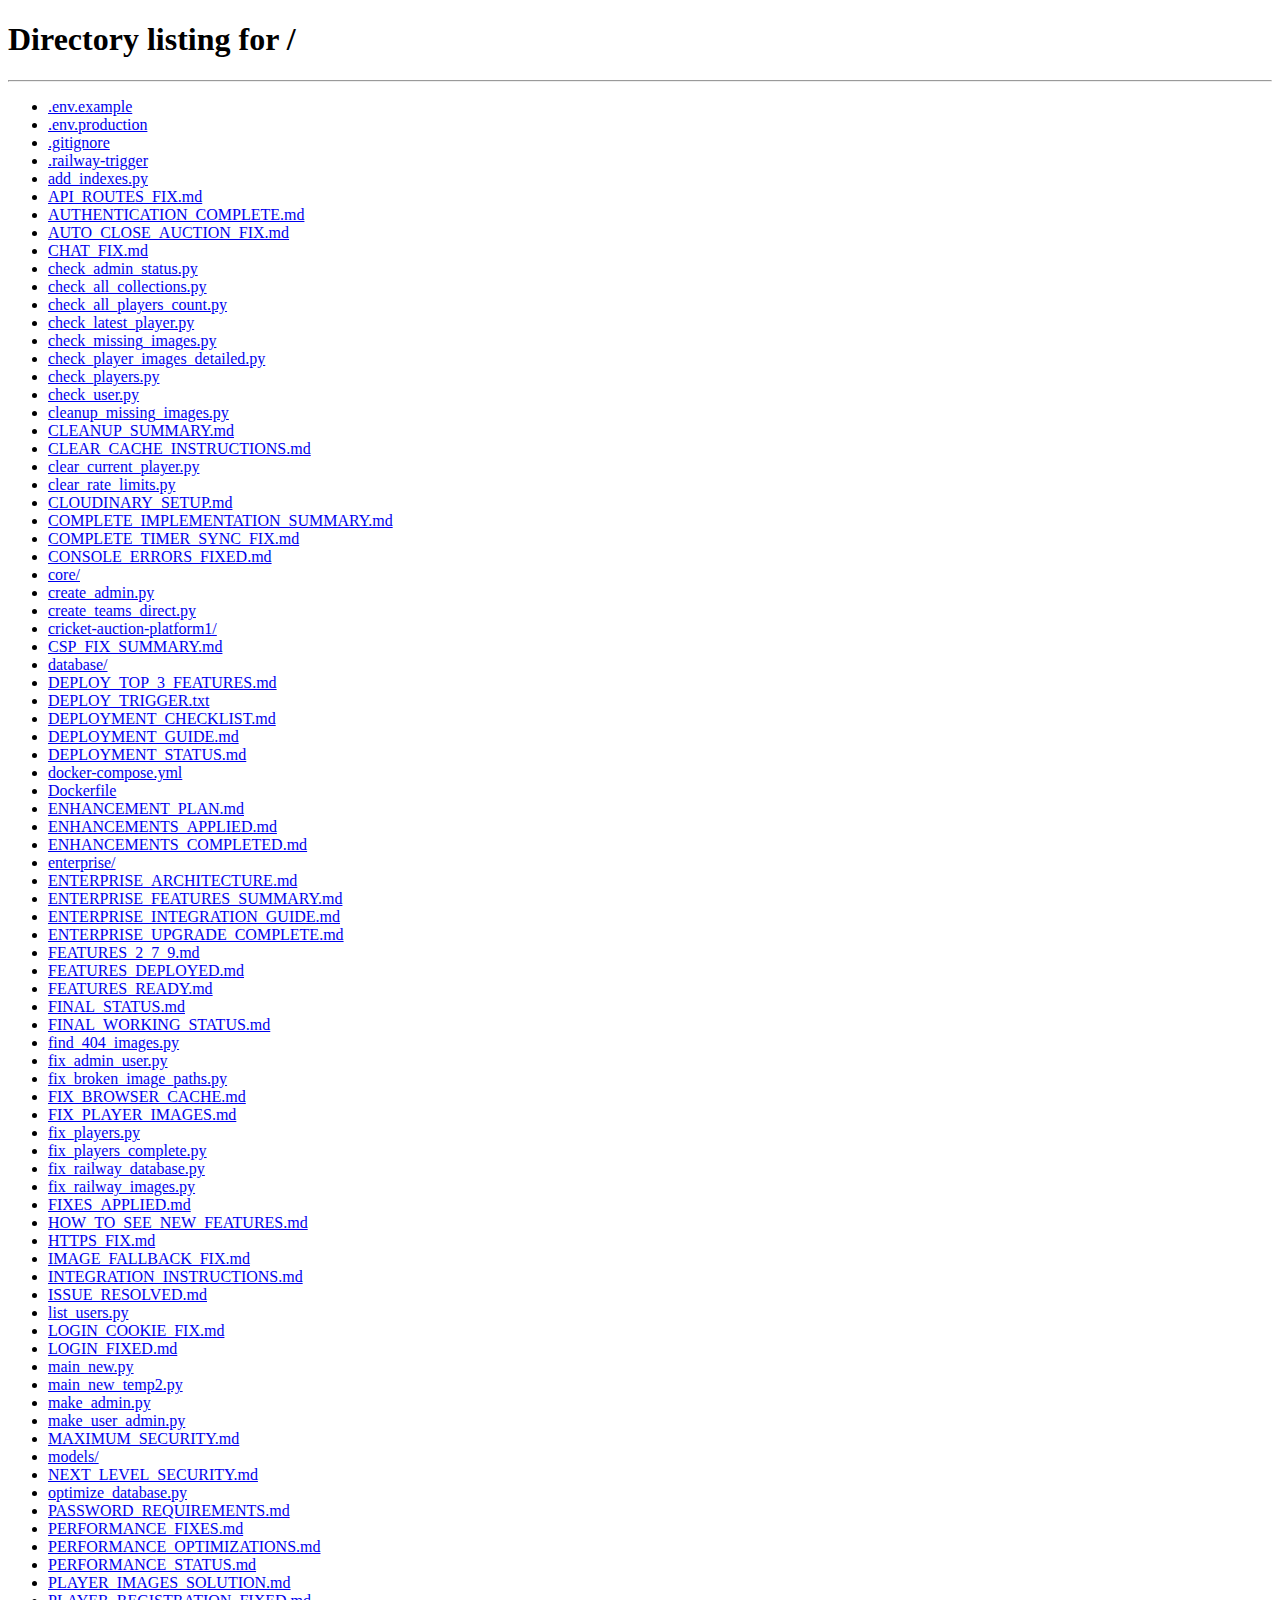
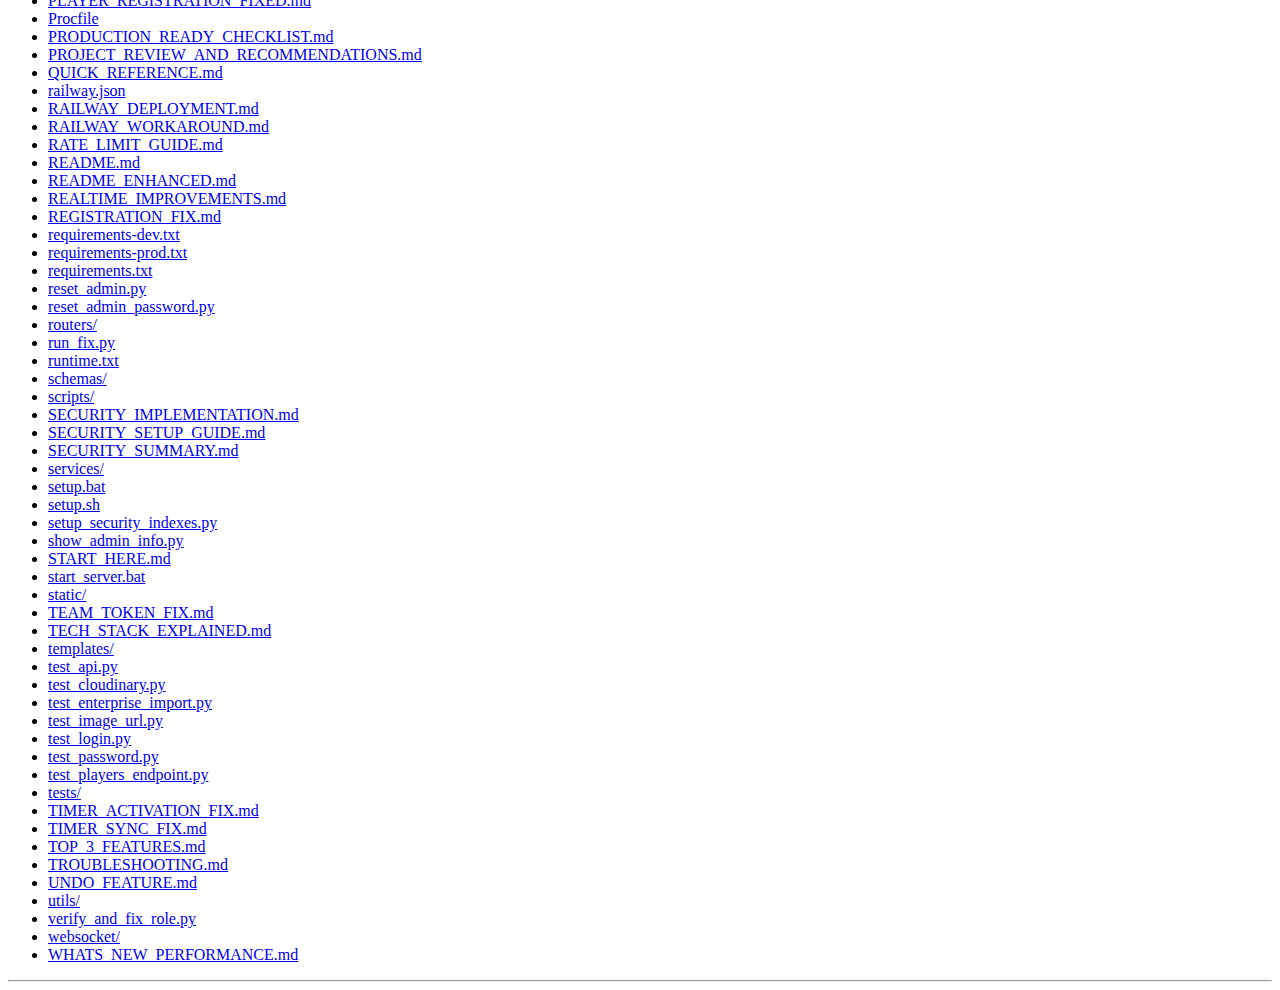
<file: templates/security_dashboard.html>
<!DOCTYPE html>
<html lang="en">
<head>
    <meta charset="UTF-8">
    <meta name="viewport" content="width=device-width, initial-scale=1.0">
    <title>Security Dashboard - Cricket Auction</title>
    <style>
        * {
            margin: 0;
            padding: 0;
            box-sizing: border-box;
        }
        
        body {
            font-family: 'Segoe UI', Tahoma, Geneva, Verdana, sans-serif;
            background: linear-gradient(135deg, #1e3c72 0%, #2a5298 100%);
            color: #fff;
            padding: 20px;
        }
        
        .container {
            max-width: 1400px;
            margin: 0 auto;
        }
        
        h1 {
            text-align: center;
            margin-bottom: 30px;
            font-size: 2.5em;
            text-shadow: 2px 2px 4px rgba(0,0,0,0.3);
        }
        
        .stats-grid {
            display: grid;
            grid-template-columns: repeat(auto-fit, minmax(250px, 1fr));
            gap: 20px;
            margin-bottom: 30px;
        }
        
        .stat-card {
            background: rgba(255, 255, 255, 0.1);
            backdrop-filter: blur(10px);
            border-radius: 15px;
            padding: 25px;
            border: 1px solid rgba(255, 255, 255, 0.2);
            transition: transform 0.3s;
        }
        
        .stat-card:hover {
            transform: translateY(-5px);
        }
        
        .stat-card h3 {
            font-size: 0.9em;
            opacity: 0.8;
            margin-bottom: 10px;
        }
        
        .stat-card .value {
            font-size: 2.5em;
            font-weight: bold;
            margin-bottom: 5px;
        }
        
        .stat-card.critical { border-left: 4px solid #ff4444; }
        .stat-card.high { border-left: 4px solid #ff9800; }
        .stat-card.medium { border-left: 4px solid #ffc107; }
        .stat-card.low { border-left: 4px solid #4caf50; }
        
        .section {
            background: rgba(255, 255, 255, 0.1);
            backdrop-filter: blur(10px);
            border-radius: 15px;
            padding: 25px;
            margin-bottom: 20px;
            border: 1px solid rgba(255, 255, 255, 0.2);
        }
        
        .section h2 {
            margin-bottom: 20px;
            font-size: 1.5em;
        }
        
        table {
            width: 100%;
            border-collapse: collapse;
        }
        
        th, td {
            padding: 12px;
            text-align: left;
            border-bottom: 1px solid rgba(255, 255, 255, 0.1);
        }
        
        th {
            background: rgba(255, 255, 255, 0.1);
            font-weight: 600;
        }
        
        .badge {
            display: inline-block;
            padding: 4px 12px;
            border-radius: 12px;
            font-size: 0.85em;
            font-weight: 600;
        }
        
        .badge.critical { background: #ff4444; }
        .badge.high { background: #ff9800; }
        .badge.medium { background: #ffc107; color: #000; }
        .badge.low { background: #4caf50; }
        
        .btn {
            padding: 8px 16px;
            border: none;
            border-radius: 6px;
            cursor: pointer;
            font-size: 0.9em;
            transition: all 0.3s;
        }
        
        .btn-danger {
            background: #ff4444;
            color: white;
        }
        
        .btn-success {
            background: #4caf50;
            color: white;
        }
        
        .btn:hover {
            opacity: 0.8;
            transform: scale(1.05);
        }
        
        .refresh-btn {
            position: fixed;
            bottom: 30px;
            right: 30px;
            width: 60px;
            height: 60px;
            border-radius: 50%;
            background: #4caf50;
            color: white;
            border: none;
            font-size: 1.5em;
            cursor: pointer;
            box-shadow: 0 4px 12px rgba(0,0,0,0.3);
            transition: all 0.3s;
        }
        
        .refresh-btn:hover {
            transform: scale(1.1) rotate(180deg);
        }
        
        .loading {
            text-align: center;
            padding: 40px;
            font-size: 1.2em;
        }
    </style>
</head>
<body>
    <div class="container">
        <h1>🔒 Security Dashboard</h1>
        
        <div id="loading" class="loading">Loading security data...</div>
        
        <div id="dashboard" style="display: none;">
            <div class="stats-grid" id="stats-grid"></div>
            
            <div class="section">
                <h2>🚫 Blocked IPs</h2>
                <table id="blocked-ips-table">
                    <thead>
                        <tr>
                            <th>IP Address</th>
                            <th>Reason</th>
                            <th>Severity</th>
                            <th>Blocked At</th>
                            <th>Expires At</th>
                            <th>Action</th>
                        </tr>
                    </thead>
                    <tbody></tbody>
                </table>
            </div>
            
            <div class="section">
                <h2>⚠️ Recent Security Events</h2>
                <table id="events-table">
                    <thead>
                        <tr>
                            <th>Time</th>
                            <th>Type</th>
                            <th>Severity</th>
                            <th>IP</th>
                            <th>Details</th>
                        </tr>
                    </thead>
                    <tbody></tbody>
                </table>
            </div>
        </div>
    </div>
    
    <button class="refresh-btn" onclick="loadDashboard()" title="Refresh">↻</button>
    
    <script>
        async function loadDashboard() {
            try {
                // Get auth token
                const token = getCookie('access_token');
                if (!token) {
                    window.location.href = '/?error=login_required';
                    return;
                }
                
                const headers = {
                    'Authorization': `Bearer ${token}`
                };
                
                // Load stats
                const statsRes = await fetch('/api/security/stats', { headers });
                const stats = await statsRes.json();
                
                // Load blocked IPs
                const blockedRes = await fetch('/api/security/blocked-ips', { headers });
                const blocked = await blockedRes.json();
                
                // Load events
                const eventsRes = await fetch('/api/security/events?limit=20', { headers });
                const events = await eventsRes.json();
                
                // Render stats
                renderStats(stats);
                
                // Render blocked IPs
                renderBlockedIPs(blocked.blocked_ips);
                
                // Render events
                renderEvents(events.events);
                
                // Show dashboard
                document.getElementById('loading').style.display = 'none';
                document.getElementById('dashboard').style.display = 'block';
                
            } catch (error) {
                console.error('Error loading dashboard:', error);
                document.getElementById('loading').innerHTML = 
                    '❌ Error loading dashboard. Please check your admin permissions.';
            }
        }
        
        function renderStats(stats) {
            const grid = document.getElementById('stats-grid');
            const monitoring = stats.monitoring;
            const blocking = stats.blocking;
            
            grid.innerHTML = `
                <div class="stat-card critical">
                    <h3>Total Events (24h)</h3>
                    <div class="value">${monitoring.total_events_24h || 0}</div>
                </div>
                <div class="stat-card high">
                    <h3>Critical Events</h3>
                    <div class="value">${monitoring.events_by_severity?.critical || 0}</div>
                </div>
                <div class="stat-card medium">
                    <h3>Blocked IPs</h3>
                    <div class="value">${blocking.active_blocks || 0}</div>
                </div>
                <div class="stat-card low">
                    <h3>Suspicious IPs</h3>
                    <div class="value">${monitoring.suspicious_ips_count || 0}</div>
                </div>
            `;
        }
        
        function renderBlockedIPs(ips) {
            const tbody = document.querySelector('#blocked-ips-table tbody');
            
            if (!ips || ips.length === 0) {
                tbody.innerHTML = '<tr><td colspan="6" style="text-align: center;">No blocked IPs</td></tr>';
                return;
            }
            
            tbody.innerHTML = ips.map(ip => `
                <tr>
                    <td><strong>${ip.ip}</strong></td>
                    <td>${ip.reason}</td>
                    <td><span class="badge ${ip.severity}">${ip.severity}</span></td>
                    <td>${new Date(ip.blocked_at).toLocaleString()}</td>
                    <td>${new Date(ip.expires_at).toLocaleString()}</td>
                    <td>
                        <button class="btn btn-success" onclick="unblockIP('${ip.ip}')">
                            Unblock
                        </button>
                    </td>
                </tr>
            `).join('');
        }
        
        function renderEvents(events) {
            const tbody = document.querySelector('#events-table tbody');
            
            if (!events || events.length === 0) {
                tbody.innerHTML = '<tr><td colspan="5" style="text-align: center;">No recent events</td></tr>';
                return;
            }
            
            tbody.innerHTML = events.map(event => `
                <tr>
                    <td>${new Date(event.timestamp).toLocaleString()}</td>
                    <td>${event.type}</td>
                    <td><span class="badge ${event.severity}">${event.severity}</span></td>
                    <td>${event.ip}</td>
                    <td>${JSON.stringify(event.details).substring(0, 100)}...</td>
                </tr>
            `).join('');
        }
        
        async function unblockIP(ip) {
            if (!confirm(`Unblock IP ${ip}?`)) return;
            
            try {
                const token = getCookie('access_token');
                const res = await fetch('/api/security/unblock-ip', {
                    method: 'POST',
                    headers: {
                        'Authorization': `Bearer ${token}`,
                        'Content-Type': 'application/json'
                    },
                    body: JSON.stringify({ ip })
                });
                
                if (res.ok) {
                    alert(`IP ${ip} unblocked successfully`);
                    loadDashboard();
                } else {
                    alert('Failed to unblock IP');
                }
            } catch (error) {
                console.error('Error unblocking IP:', error);
                alert('Error unblocking IP');
            }
        }
        
        function getCookie(name) {
            const value = `; ${document.cookie}`;
            const parts = value.split(`; ${name}=`);
            if (parts.length === 2) return parts.pop().split(';').shift();
        }
        
        // Load dashboard on page load
        loadDashboard();
        
        // Auto-refresh every 30 seconds
        setInterval(loadDashboard, 30000);
    </script>
</body>
</html>
</file>
<file: static/skit-pro.css>
/*
╔══════════════════════════════════════════════════════════════╗
║  SKIT PREMIER LEAGUE - ELITE BROADCAST STUDIO THEME         ║
║  Premium Cricket Auction Platform                           ║
║  Cinematic | High Contrast | Production-Grade Design       ║
╚══════════════════════════════════════════════════════════════╝
*/

:root {
    /* Elite Broadcast Colors - Matching Live Studio */
    --bg-primary: #000000;
    --bg-secondary: #0a0a0a;
    --bg-card: #111111;
    --accent-gold: #ffd700;
    --accent-blue: #00d4ff;
    --accent-red: #ff3366;
    --accent-green: #00ff88;
    --text-primary: #ffffff;
    --text-secondary: #b0b0b0;
    --glass-bg: rgba(17, 17, 17, 0.8);
    --glow-gold: 0 0 20px rgba(255, 215, 0, 0.5);
    --glow-blue: 0 0 20px rgba(0, 212, 255, 0.5);
}

* {
    margin: 0;
    padding: 0;
    box-sizing: border-box;
}

body {
    background: #000000 !important;
    color: var(--text-primary) !important;
    font-family: 'Segoe UI', Tahoma, Geneva, Verdana, sans-serif !important;
    min-height: 100vh;
    position: relative;
    overflow-x: hidden;
}

/* Animated Background */
body::before {
    content: '';
    position: fixed;
    top: 0;
    left: 0;
    width: 100%;
    height: 100%;
    z-index: 0;
    opacity: 0.03;
    background: 
        radial-gradient(circle at 20% 50%, var(--accent-blue) 0%, transparent 50%),
        radial-gradient(circle at 80% 80%, var(--accent-gold) 0%, transparent 50%);
    animation: bgPulse 10s ease-in-out infinite;
    pointer-events: none;
}

@keyframes bgPulse {
    0%, 100% { opacity: 0.03; }
    50% { opacity: 0.06; }
}

/* Container */
.container, .container-fluid {
    position: relative;
    z-index: 1;
}

/* ═══════════════════════════════════════════════════════════
   TYPOGRAPHY - HIGH CONTRAST
═══════════════════════════════════════════════════════════ */

h1, h2, h3, h4, h5, h6 {
    color: var(--text-primary) !important;
    font-weight: 700 !important;
    line-height: 1.2;
    margin-bottom: 1rem;
}

h1 { font-size: clamp(1.75rem, 4vw, 2.5rem) !important; }
h2 { font-size: clamp(1.5rem, 3vw, 2rem) !important; }
h3 { font-size: clamp(1.25rem, 2.5vw, 1.75rem) !important; }
h4 { font-size: clamp(1.125rem, 2vw, 1.5rem) !important; }

p { color: var(--text-secondary); }
strong, b { font-weight: 700; color: var(--text-primary); }

.text-primary { color: var(--text-primary) !important; }
.text-secondary { color: var(--text-secondary) !important; }
.text-muted { color: var(--text-secondary) !important; }
.text-success { color: var(--accent-green) !important; }
.text-danger { color: var(--accent-red) !important; }
.text-info { color: var(--accent-blue) !important; }
.text-warning { color: var(--accent-gold) !important; }

/* ═══════════════════════════════════════════════════════════
   GLASS CARD EFFECT
═══════════════════════════════════════════════════════════ */

.card, .glass-card {
    background: rgba(17, 17, 17, 0.8) !important;
    backdrop-filter: blur(20px);
    border: 1px solid rgba(255, 255, 255, 0.1) !important;
    border-radius: 16px !important;
    box-shadow: 0 8px 32px rgba(0, 0, 0, 0.4) !important;
    transition: all 0.3s ease;
    margin-bottom: 1.5rem;
}

.card:hover, .glass-card:hover {
    border-color: rgba(255, 215, 0, 0.3) !important;
    box-shadow: 0 8px 32px rgba(255, 215, 0, 0.2) !important;
    transform: translateY(-2px);
}

.card-header {
    background: rgba(0, 0, 0, 0.6) !important;
    border-bottom: 1px solid rgba(255, 255, 255, 0.1) !important;
    color: var(--accent-gold) !important;
    font-weight: 700 !important;
    font-size: 1.125rem !important;
    padding: 1.25rem 1.5rem !important;
    border-radius: 16px 16px 0 0 !important;
}

.card-body {
    padding: 1.5rem !important;
    color: var(--text-secondary) !important;
}

.card-title {
    color: var(--text-primary) !important;
    font-weight: 700 !important;
    margin-bottom: 0.75rem !important;
}

/* ═══════════════════════════════════════════════════════════
   BUTTONS - ELITE GRADIENT STYLE
═══════════════════════════════════════════════════════════ */

.btn {
    font-weight: 700 !important;
    padding: 0.75rem 1.5rem !important;
    border-radius: 10px !important;
    border: none !important;
    font-size: 1rem !important;
    transition: all 0.3s ease;
    cursor: pointer;
    min-height: 44px;
    display: inline-flex;
    align-items: center;
    justify-content: center;
    gap: 0.5rem;
}

.btn:hover {
    transform: translateY(-2px);
    box-shadow: 0 6px 20px rgba(0, 0, 0, 0.4);
}

.btn:active {
    transform: translateY(0);
}

.btn-primary {
    background: linear-gradient(135deg, var(--accent-gold), #ffa500) !important;
    color: var(--bg-primary) !important;
    box-shadow: 0 4px 15px rgba(255, 215, 0, 0.3);
}

.btn-primary:hover {
    box-shadow: 0 6px 20px rgba(255, 215, 0, 0.5);
}

.btn-success {
    background: linear-gradient(135deg, var(--accent-green), #00cc70) !important;
    color: var(--bg-primary) !important;
    box-shadow: 0 4px 15px rgba(0, 255, 136, 0.3);
}

.btn-success:hover {
    box-shadow: 0 6px 20px rgba(0, 255, 136, 0.5);
}

.btn-danger {
    background: linear-gradient(135deg, var(--accent-red), #cc0044) !important;
    color: white !important;
    box-shadow: 0 4px 15px rgba(255, 51, 102, 0.3);
}

.btn-danger:hover {
    box-shadow: 0 6px 20px rgba(255, 51, 102, 0.5);
}

.btn-info {
    background: linear-gradient(135deg, var(--accent-blue), #0099cc) !important;
    color: var(--bg-primary) !important;
    box-shadow: 0 4px 15px rgba(0, 212, 255, 0.3);
}

.btn-info:hover {
    box-shadow: 0 6px 20px rgba(0, 212, 255, 0.5);
}

.btn-warning {
    background: linear-gradient(135deg, #ffa500, #ff8c00) !important;
    color: var(--bg-primary) !important;
}

.btn-secondary {
    background: var(--bg-card) !important;
    border: 1px solid rgba(255, 255, 255, 0.2) !important;
    color: var(--text-primary) !important;
}

.btn-secondary:hover {
    background: rgba(255, 255, 255, 0.1) !important;
}

/* ═══════════════════════════════════════════════════════════
   FORMS - HIGH CONTRAST
═══════════════════════════════════════════════════════════ */

.form-label {
    color: var(--text-primary) !important;
    font-weight: 600 !important;
    margin-bottom: 0.5rem !important;
}

.form-control, .form-select {
    background: rgba(0, 0, 0, 0.8) !important;
    border: 1px solid rgba(255, 255, 255, 0.1) !important;
    color: var(--text-primary) !important;
    border-radius: 10px !important;
    padding: 0.75rem 1rem !important;
    transition: all 0.3s ease;
    min-height: 44px;
}

.form-control:focus, .form-select:focus {
    background: rgba(0, 0, 0, 0.9) !important;
    border-color: var(--accent-gold) !important;
    box-shadow: 0 0 10px rgba(255, 215, 0, 0.3) !important;
    color: var(--text-primary) !important;
    outline: none;
}

.form-control::placeholder {
    color: var(--text-secondary) !important;
}

/* ═══════════════════════════════════════════════════════════
   TABLES - PROFESSIONAL
═══════════════════════════════════════════════════════════ */

.table {
    color: var(--text-primary) !important;
    background: transparent;
}

.table thead th {
    background: var(--bg-card) !important;
    border-color: rgba(255, 255, 255, 0.1) !important;
    color: var(--accent-gold) !important;
    font-weight: 700 !important;
    text-transform: uppercase;
    letter-spacing: 1px;
    padding: 1rem !important;
}

.table tbody tr {
    background: rgba(17, 17, 17, 0.5) !important;
    border-color: rgba(255, 255, 255, 0.05) !important;
    transition: all 0.3s ease;
}

.table tbody tr:hover {
    background: rgba(255, 215, 0, 0.1) !important;
    transform: translateX(5px);
}

.table tbody td {
    border-color: rgba(255, 255, 255, 0.05) !important;
    padding: 1rem !important;
    color: var(--text-secondary) !important;
}

/* ═══════════════════════════════════════════════════════════
   BADGES - HIGH VISIBILITY
═══════════════════════════════════════════════════════════ */

.badge {
    padding: 0.5rem 1rem !important;
    border-radius: 20px !important;
    font-weight: 700 !important;
    font-size: 0.875rem !important;
}

.badge-primary, .bg-primary {
    background: var(--accent-gold) !important;
    color: var(--bg-primary) !important;
}

.badge-success, .bg-success {
    background: var(--accent-green) !important;
    color: var(--bg-primary) !important;
}

.badge-danger, .bg-danger {
    background: var(--accent-red) !important;
    color: white !important;
}

.badge-info, .bg-info {
    background: var(--accent-blue) !important;
    color: var(--bg-primary) !important;
}

.badge-warning, .bg-warning {
    background: #ffa500 !important;
    color: var(--bg-primary) !important;
}

/* ═══════════════════════════════════════════════════════════
   MODALS
═══════════════════════════════════════════════════════════ */

.modal-content {
    background: #111111 !important;
    border: 1px solid rgba(255, 255, 255, 0.1) !important;
    border-radius: 16px !important;
    box-shadow: 0 20px 60px rgba(0, 0, 0, 0.6) !important;
}

.modal-header {
    background: rgba(255, 215, 0, 0.05) !important;
    border-bottom: 1px solid rgba(255, 255, 255, 0.1) !important;
    padding: 1.5rem !important;
}

.modal-title {
    color: var(--accent-gold) !important;
    font-weight: 700 !important;
}

.modal-body {
    padding: 1.5rem !important;
    color: var(--text-secondary) !important;
}

.modal-footer {
    border-top: 1px solid rgba(255, 255, 255, 0.1) !important;
    padding: 1.5rem !important;
}

.btn-close {
    filter: invert(1) brightness(2);
}

/* ═══════════════════════════════════════════════════════════
   ALERTS
═══════════════════════════════════════════════════════════ */

.alert {
    border-radius: 12px !important;
    border: 1px solid rgba(255, 255, 255, 0.1) !important;
    backdrop-filter: blur(10px);
    padding: 1rem 1.25rem !important;
}

.alert-success {
    background: rgba(0, 255, 136, 0.1) !important;
    border-color: var(--accent-green) !important;
    color: var(--accent-green) !important;
}

.alert-danger {
    background: rgba(255, 51, 102, 0.1) !important;
    border-color: var(--accent-red) !important;
    color: var(--accent-red) !important;
}

.alert-info {
    background: rgba(0, 212, 255, 0.1) !important;
    border-color: var(--accent-blue) !important;
    color: var(--accent-blue) !important;
}

.alert-warning {
    background: rgba(255, 215, 0, 0.1) !important;
    border-color: var(--accent-gold) !important;
    color: var(--accent-gold) !important;
}

/* ═══════════════════════════════════════════════════════════
   NAVBAR/HEADER
═══════════════════════════════════════════════════════════ */

.navbar, header {
    background: var(--glass-bg) !important;
    backdrop-filter: blur(20px);
    border-bottom: 1px solid rgba(255, 255, 255, 0.1) !important;
    box-shadow: 0 4px 30px rgba(0, 0, 0, 0.5) !important;
}

.navbar-brand {
    color: var(--accent-gold) !important;
    font-weight: 900 !important;
}

.nav-link {
    color: var(--text-secondary) !important;
    transition: all 0.3s ease;
}

.nav-link:hover {
    color: var(--accent-gold) !important;
}

/* ═══════════════════════════════════════════════════════════
   LINKS
═══════════════════════════════════════════════════════════ */

a {
    color: var(--accent-blue);
    text-decoration: none;
    transition: all 0.3s ease;
}

a:hover {
    color: var(--accent-gold);
    text-shadow: var(--glow-gold);
}

/* ═══════════════════════════════════════════════════════════
   SCROLLBAR
═══════════════════════════════════════════════════════════ */

::-webkit-scrollbar {
    width: 10px;
    height: 10px;
}

::-webkit-scrollbar-track {
    background: var(--bg-secondary);
}

::-webkit-scrollbar-thumb {
    background: var(--accent-gold);
    border-radius: 5px;
}

::-webkit-scrollbar-thumb:hover {
    background: #ffa500;
}

/* ═══════════════════════════════════════════════════════════
   LIST GROUPS
═══════════════════════════════════════════════════════════ */

.list-group-item {
    background: rgba(17, 17, 17, 0.5) !important;
    border: 1px solid rgba(255, 255, 255, 0.1) !important;
    color: var(--text-primary) !important;
    transition: all 0.3s ease;
}

.list-group-item:hover {
    background: rgba(255, 215, 0, 0.1) !important;
    border-color: var(--accent-gold) !important;
}

/* ═══════════════════════════════════════════════════════════
   PROGRESS BARS
═══════════════════════════════════════════════════════════ */

.progress {
    background: rgba(255, 255, 255, 0.1) !important;
    border-radius: 10px;
    overflow: hidden;
}

.progress-bar {
    background: linear-gradient(90deg, var(--accent-green), var(--accent-gold)) !important;
}

/* ═══════════════════════════════════════════════════════════
   DROPDOWN
═══════════════════════════════════════════════════════════ */

.dropdown-menu {
    background: #111111 !important;
    border: 1px solid rgba(255, 255, 255, 0.1) !important;
    border-radius: 12px !important;
    box-shadow: 0 8px 32px rgba(0, 0, 0, 0.4) !important;
}

.dropdown-item {
    color: var(--text-primary) !important;
    transition: all 0.3s ease;
}

.dropdown-item:hover {
    background: rgba(255, 215, 0, 0.1) !important;
    color: var(--accent-gold) !important;
}

/* ═══════════════════════════════════════════════════════════
   PAGINATION
═══════════════════════════════════════════════════════════ */

.pagination .page-link {
    background: #111111 !important;
    border: 1px solid rgba(255, 255, 255, 0.1) !important;
    color: var(--text-primary) !important;
}

.pagination .page-link:hover {
    background: rgba(255, 215, 0, 0.1) !important;
    border-color: var(--accent-gold) !important;
    color: var(--accent-gold) !important;
}

.pagination .page-item.active .page-link {
    background: var(--accent-gold) !important;
    border-color: var(--accent-gold) !important;
    color: var(--bg-primary) !important;
}

/* ═══════════════════════════════════════════════════════════
   ANIMATIONS
═══════════════════════════════════════════════════════════ */

@keyframes fadeIn {
    from { opacity: 0; transform: translateY(20px); }
    to { opacity: 1; transform: translateY(0); }
}

.fade-in {
    animation: fadeIn 0.5s ease-out;
}

/* ═══════════════════════════════════════════════════════════
   MOBILE RESPONSIVE
═══════════════════════════════════════════════════════════ */

@media (max-width: 768px) {
    body { font-size: 14px; }
    .container { padding: 15px; }
    .card-body { padding: 1rem !important; }
    .btn { padding: 0.625rem 1.25rem !important; }
    .table thead th, .table tbody td { padding: 0.75rem !important; }
}

@media (max-width: 576px) {
    .btn { width: 100%; margin-bottom: 0.5rem; }
    .btn-sm { width: auto; }
}

/* ═══════════════════════════════════════════════════════════
   CINEMATIC ENHANCEMENTS - HOLLYWOOD LEVEL
═══════════════════════════════════════════════════════════ */

/* Animated Particle Background Canvas */
#particles {
    position: fixed;
    top: 0;
    left: 0;
    width: 100%;
    height: 100%;
    z-index: 0;
    opacity: 0.15;
    pointer-events: none;
}

/* Enhanced Animations */
@keyframes logoGlow {
    0%, 100% { filter: drop-shadow(0 0 10px rgba(255, 215, 0, 0.5)); }
    50% { filter: drop-shadow(0 0 20px rgba(255, 215, 0, 0.8)); }
}

@keyframes livePulse {
    0%, 100% { transform: scale(1); box-shadow: 0 0 20px rgba(255, 51, 102, 0.6); }
    50% { transform: scale(1.05); box-shadow: 0 0 30px rgba(255, 51, 102, 0.9); }
}

@keyframes glowPulse {
    0%, 100% { opacity: 0.4; transform: translate(-50%, -50%) scale(1); }
    50% { opacity: 0.7; transform: translate(-50%, -50%) scale(1.15); }
}

@keyframes rotateGlow {
    from { transform: rotate(0deg); }
    to { transform: rotate(360deg); }
}

@keyframes slideInLeft {
    from { opacity: 0; transform: translateX(-40px); }
    to { opacity: 1; transform: translateX(0); }
}

@keyframes slideInRight {
    from { opacity: 0; transform: translateX(120px); }
    to { opacity: 1; transform: translateX(0); }
}

@keyframes float {
    0%, 100% { transform: translateY(0); }
    50% { transform: translateY(-30px); }
}

@keyframes bidPop {
    0% { transform: scale(1); }
    50% { transform: scale(1.25); }
    100% { transform: scale(1); }
}

@keyframes soldPop {
    0% { opacity: 0; transform: translate(-50%, -50%) scale(0.3) rotate(-15deg); }
    50% { transform: translate(-50%, -50%) scale(1.3) rotate(5deg); }
    100% { opacity: 1; transform: translate(-50%, -50%) scale(1) rotate(0deg); }
}

@keyframes unsoldShake {
    0%, 100% { transform: translate(-50%, -50%) rotate(0deg); }
    25% { transform: translate(-50%, -50%) rotate(-8deg); }
    75% { transform: translate(-50%, -50%) rotate(8deg); }
}

/* Enhanced Card Hover Effects */
.card-enhanced {
    transition: all 0.4s cubic-bezier(0.175, 0.885, 0.32, 1.275);
}

.card-enhanced:hover {
    transform: translateY(-8px) scale(1.02);
    box-shadow: 0 20px 60px rgba(255, 215, 0, 0.3) !important;
}

/* 3D Button Effects */
.btn-3d {
    position: relative;
    transition: all 0.3s ease;
}

.btn-3d:hover {
    transform: translateY(-4px);
    box-shadow: 0 8px 25px rgba(255, 215, 0, 0.4);
}

.btn-3d:active {
    transform: translateY(-1px);
    box-shadow: 0 4px 15px rgba(255, 215, 0, 0.3);
}

/* Glow Text Effect */
.text-glow {
    text-shadow: 0 0 20px rgba(255, 215, 0, 0.6);
}

.text-glow-cyan {
    text-shadow: 0 0 20px rgba(0, 212, 255, 0.6);
}

.text-glow-green {
    text-shadow: 0 0 20px rgba(0, 255, 136, 0.6);
}

/* Particle Effect on Hover */
.particle-hover {
    position: relative;
    overflow: hidden;
}

.particle-hover::before {
    content: '';
    position: absolute;
    top: -50%;
    left: -50%;
    width: 200%;
    height: 200%;
    background: radial-gradient(circle, rgba(255, 215, 0, 0.1) 0%, transparent 70%);
    opacity: 0;
    transition: opacity 0.5s ease;
}

.particle-hover:hover::before {
    opacity: 1;
    animation: rotateGlow 3s linear infinite;
}

/* Enhanced Table Rows */
.table tbody tr {
    transition: all 0.3s ease;
}

.table tbody tr:hover {
    background: rgba(255, 215, 0, 0.1) !important;
    transform: translateX(8px) scale(1.01);
    box-shadow: 0 4px 15px rgba(255, 215, 0, 0.2);
}

/* Cinematic Input Focus */
.form-control:focus, .form-select:focus {
    box-shadow: 0 0 20px rgba(255, 215, 0, 0.4) !important;
    transform: scale(1.02);
}

/* Enhanced Modal */
.modal-content {
    animation: fadeInUp 0.4s ease-out;
}

/* Smooth Page Transitions */
.page-transition {
    animation: fadeIn 0.6s ease-out;
}

/* Loading Skeleton with Shimmer */
.skeleton-shimmer {
    background: linear-gradient(90deg, rgba(255,255,255,0.05) 25%, rgba(255,255,255,0.15) 50%, rgba(255,255,255,0.05) 75%);
    background-size: 200% 100%;
    animation: shimmer 1.5s infinite;
}

@keyframes shimmer {
    0% { background-position: 200% 0; }
    100% { background-position: -200% 0; }
}

/* Cinematic Badge Pulse */
.badge-pulse {
    animation: livePulse 2s ease-in-out infinite;
}

/* Enhanced Scrollbar */
::-webkit-scrollbar {
    width: 12px;
    height: 12px;
}

::-webkit-scrollbar-track {
    background: #000000;
    border-radius: 6px;
}

::-webkit-scrollbar-thumb {
    background: linear-gradient(135deg, var(--accent-gold), #ffa500);
    border-radius: 6px;
    border: 2px solid #000000;
}

::-webkit-scrollbar-thumb:hover {
    background: linear-gradient(135deg, #ffa500, var(--accent-gold));
}

/* Cinematic Container */
.cinematic-container {
    position: relative;
    z-index: 1;
}

/* Enhanced Alert with Animation */
.alert {
    animation: slideInRight 0.5s ease-out;
}

/* Glowing Border Effect */
.glow-border {
    border: 2px solid transparent;
    background: linear-gradient(var(--bg-card), var(--bg-card)) padding-box,
                linear-gradient(135deg, var(--accent-gold), var(--accent-blue)) border-box;
}

/* Cinematic Header */
.cinematic-header {
    background: var(--glass-bg);
    backdrop-filter: blur(30px);
    border-bottom: 1px solid rgba(255, 215, 0, 0.2);
    box-shadow: 0 4px 30px rgba(255, 215, 0, 0.3);
    animation: slideInDown 0.6s ease-out;
}

@keyframes slideInDown {
    from { opacity: 0; transform: translateY(-30px); }
    to { opacity: 1; transform: translateY(0); }
}

/* Enhanced List Items */
.list-group-item {
    transition: all 0.3s ease;
}

.list-group-item:hover {
    transform: translateX(8px) scale(1.01);
    box-shadow: 0 4px 15px rgba(255, 215, 0, 0.2);
}

/* Cinematic Stats Card */
.stat-card-cinematic {
    background: var(--glass-bg);
    backdrop-filter: blur(30px);
    border: 1px solid rgba(255, 255, 255, 0.1);
    border-radius: 16px;
    padding: 2rem;
    text-align: center;
    transition: all 0.4s cubic-bezier(0.175, 0.885, 0.32, 1.275);
}

.stat-card-cinematic:hover {
    transform: translateY(-10px) scale(1.05);
    border-color: var(--accent-gold);
    box-shadow: 0 20px 60px rgba(255, 215, 0, 0.4);
}

/* Responsive Enhancements */
@media (max-width: 768px) {
    .card-enhanced:hover {
        transform: translateY(-4px) scale(1.01);
    }
    
    .stat-card-cinematic:hover {
        transform: translateY(-5px) scale(1.02);
    }
}
</file>
